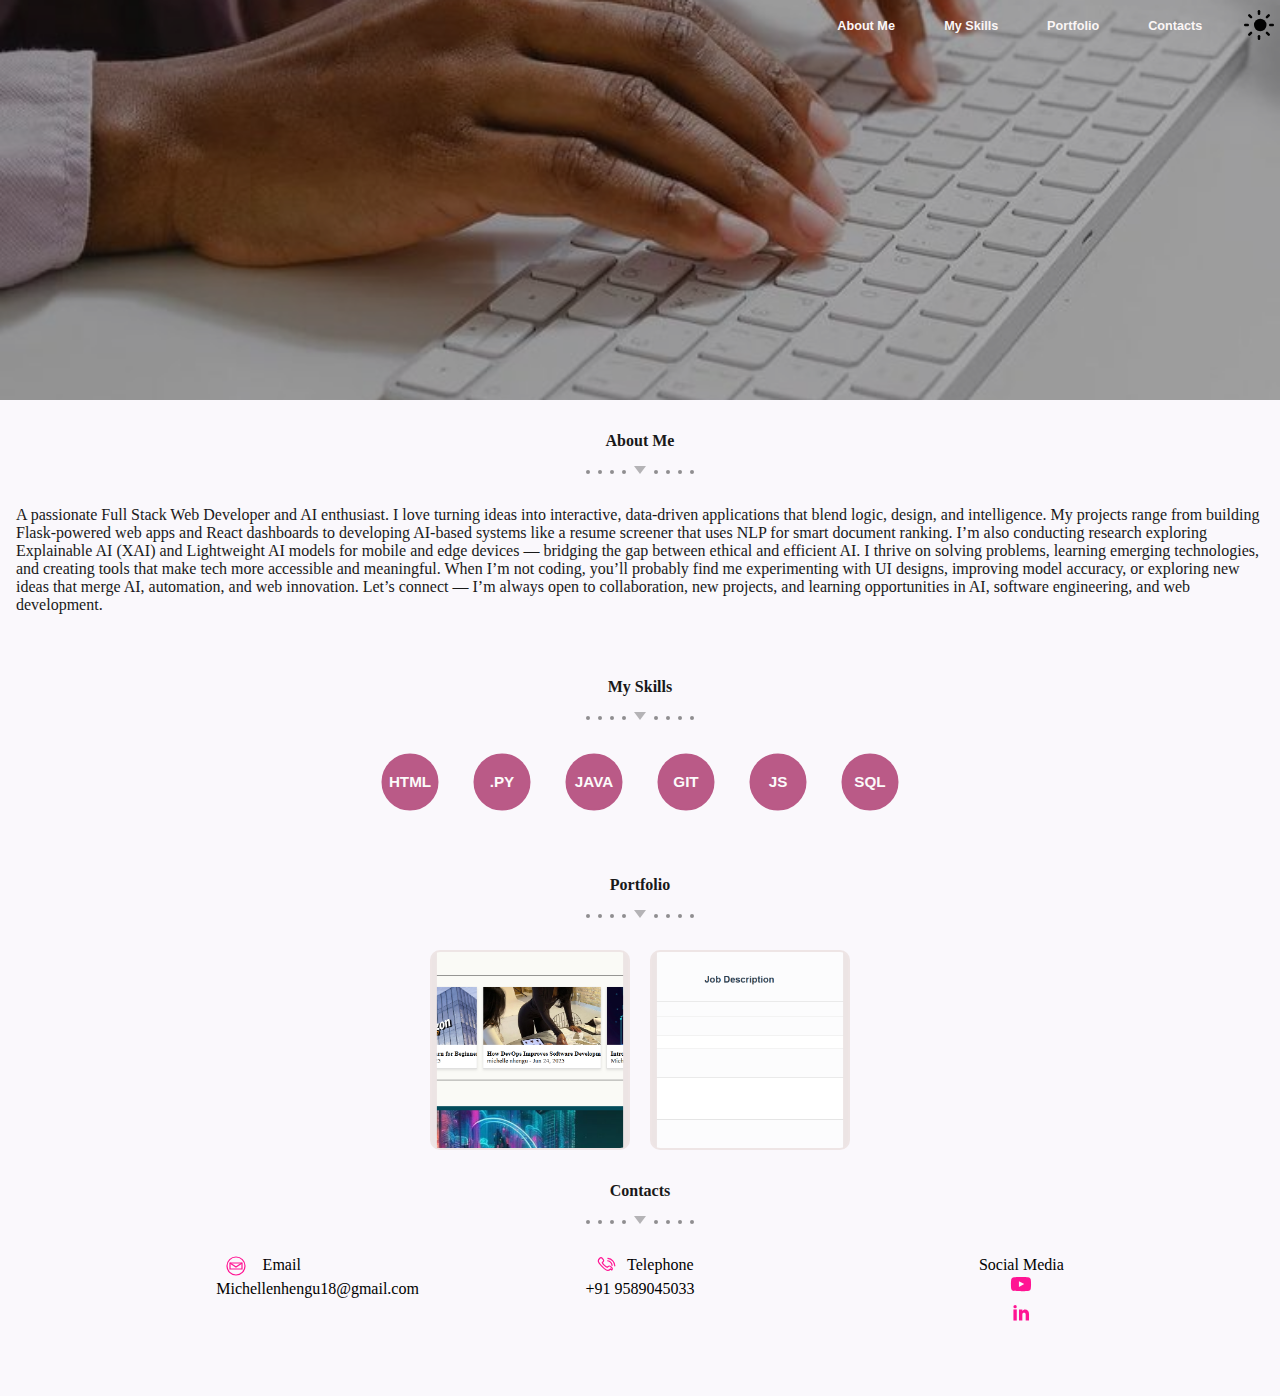
<file: index.html>
<!DOCTYPE html>
<html>
<head>
  <title>Personal Website</title>
  <script src="script.js"></script>
   <link rel="stylesheet" href="style.css">
</head>
<body>
  
  <div class="landing-page">
    <div class="header-section">
      <div class="overlay"> 
        <button id="mode-toggle-btn" aria-label="Toggle dark mode" style="background: none; border: none; cursor: pointer;">
          <svg width="48" height="48" viewBox="0 0 24 24" fill="currentColor" xmlns="http://www.w3.org/2000/svg">
            <g fill="currentColor">
              <circle cx="13" cy="12" r="5"/>
              <g stroke="currentColor" stroke-width="2" stroke-linecap="round">
                <line x1="12" y1="1" x2="12" y2="3"/>
                <line x1="12" y1="21" x2="12" y2="23"/>
                <line x1="4.22" y1="4.22" x2="5.64" y2="5.64"/>
                <line x1="18.36" y1="18.36" x2="19.78" y2="19.78"/>
                <line x1="1" y1="12" x2="3" y2="12"/>
                <line x1="21" y1="12" x2="23" y2="12"/>
                <line x1="4.22" y1="19.78" x2="5.64" y2="18.36"/>
                <line x1="18.36" y1="5.64" x2="19.78" y2="4.22"/>
              </g>
            </g>
          </svg>
        </button>
        
       <div class="navigation-buttons">
          <a href="#about-me"> <button>About Me</button></a>
          <a href="#my-skills"><button>My Skills</button></a>
          <a href="#portfolio"><button>Portfolio</button></a>
          <a href="#contacts"><button>Contacts</button></a>
         
        </div>
        <h1 class="main-heading">Hi there!</h1>
        <h2 class="sub-heading">My name is Michelle and I am a full stack developer</h2>
        <a href="resume/Michelle_Nhengu_FullStack_Developer_Resume.pdf.pdf"><button id="download-btn" class="call-to-action-button ">Download the CV</button></a>
      </div>
    </div>

    <div  class="about-me-section"> 
      <div id="about-me"><h4 class="h4">About Me</h4></div>
      <div><p class="dot-arrow-line">
        <span class="dot"></span><span class="dot"></span><span class="dot"></span><span class="dot"></span>
        <span class="arrow"></span>
        <span class="dot"></span><span class="dot"></span><span class="dot"></span><span class="dot"></span>
      </p>
      </div>
<p>A passionate Full Stack Web Developer and AI enthusiast. I love turning ideas into interactive, data-driven applications that blend logic, design, and intelligence.

My projects range from building Flask-powered web apps and React dashboards to developing AI-based systems like a resume screener that uses NLP for smart document ranking. I’m also conducting research exploring Explainable AI (XAI) and Lightweight AI models for mobile and edge devices — bridging the gap between ethical and efficient AI.

I thrive on solving problems, learning emerging technologies, and creating tools that make tech more accessible and meaningful. When I’m not coding, you’ll probably find me experimenting with UI designs, improving model accuracy, or exploring new ideas that merge AI, automation, and web innovation.

Let’s connect — I’m always open to collaboration, new projects, and learning opportunities in AI, software engineering, and web development.</p>
    </div>

    <div class="my-skills-section"> 
      <div id="my-skills"><h4 class="h4">My Skills</h4></div>
      <div><p class="dot-arrow-line">
        <span class="dot"></span><span class="dot"></span><span class="dot"></span><span class="dot"></span>
        <span class="arrow"></span>
        <span class="dot"></span><span class="dot"></span><span class="dot"></span><span class="dot"></span>
      </p>
      </div>
      <div class="my-skills-section-buttons">
        <a href="my skills/html-skill-set.html" ><button>HTML</button></a>
        <a href="my skills/python-skill-set.html" ><button>.PY</button></a>
        <a href="my skills/java-skill-set.html" ><button>JAVA</button></a>
        <a href="my skills/git-skill-set.html" ><button>GIT</button></a>
        <a href="my skills/js-skill-set.html" ><button>JS</button></a>
        <a href="my skills/sql-skill-set.html" ><button>SQL</button></a>
      </div>
    </div>

    <div class="portfolio-section"> 
      <div id="portfolio"><h4 class="h4">Portfolio</h4></div>
      <div><p class="dot-arrow-line">
        <span class="dot"></span><span class="dot"></span><span class="dot"></span><span class="dot"></span>
        <span class="arrow"></span>
        <span class="dot"></span><span class="dot"></span><span class="dot"></span><span class="dot"></span>
      </p>
      </div>
      <div class="image-grid">
        <div class="image-frame"><a href="https://tech-journal-u3wr.onrender.com"><img class="image-project1" src="images/techjournal.png" alt="Link to project 1"></a></div>
        <div class="image-frame"><a href="https://resume-screener-1q48.onrender.com/"><img  class="image-project2"  src="images/resumescreener.png" alt="link to project 2"></a></div>
        
      </div>
    </div>

    <div class="contacts-section"> 
      <div id="contacts"><h4 class="h4">Contacts</h4></div>
      <div><p class="dot-arrow-line">
        <span class="dot"></span><span class="dot"></span><span class="dot"></span><span class="dot"></span>
        <span class="arrow"></span>
        <span class="dot"></span><span class="dot"></span><span class="dot"></span><span class="dot"></span>
      </p>
      </div>
      
        <div class="contacts-sub-sections">

         <div class="email-section">
            <div class="email">
              <div ><svg xmlns="http://www.w3.org/2000/svg" viewBox="0 0 500 500" width="40" height="20" fill="none" stroke="#ff1493" stroke-width="30">
                <circle cx="250" cy="250" r="225" fill="none"/>
                <path d="M100 175h300v150H100z" fill="none"/>
                <path d="M100 175l150 100 150-100" fill="none"/>
              </svg>
              </div>
             <div>Email</div>
            </div>
            <div>Michellenhengu18@gmail.com</div>
          </div>

        <div class="telephone-section" >
          <div class="telephone">
          <div><svg xmlns="http://www.w3.org/2000/svg" viewBox="0 0 500 500" width="40" height="20" fill="none" stroke="#ff1493" stroke-width="30" stroke-linecap="round" stroke-linejoin="round">
            <path d="M375.7 324.6c-24.5 24.6-46.8 37-67 37-31.7 0-78.5-35.6-140.5-97.7C106.1 202 70 155.1 70 124.3c0-20.2 12.4-42.5 37-67 10.5-10.5 20.1-15.7 29-15.7 12.7 0 27.6 10.6 44.7 31.8l13.7 16.7c6.6 8 10 16.4 10 25.3 0 10-6.4 21.8-19.3 35.5l-15.8 16.4c12.6 24.7 30.6 47.3 54.2 68 23.7 20.8 46.4 36.6 68.2 47.4l19.2-15.6c14.3-11.7 26.3-17.6 36-17.6 9.2 0 17.8 3.7 25.6 11l17.6 15.7c21.3 18.8 31.9 33.6 31.9 44.3 0 8.8-5.3 18.4-15.8 28.9z"/>
            <path d="M305.3 118.4c31.2 4.6 56.4 17.4 75.7 38.6 19.4 21.2 30.8 47.1 34.1 77.7"/>
            <path d="M310.8 60.5c49.5 5.8 89.8 25.8 120.9 59.9 31.2 34.1 48.1 75.8 50.8 124.9"/>
          </svg>
          </div>
          <div>Telephone</div>
        </div>
          <div>+91 9589045033</div>
        </div>
       
       <div class="social-media-section">
          <div>Social Media</div>
          <div>
            <a href="https://www.youtube.com/@MichelleNhengu" target="_blank"> <svg xmlns="http://www.w3.org/2000/svg" viewBox="0 0 576 512" width="40" height="20" fill="#ff1493">
              <path d="M549.655 124.083c-6.281-23.65-24.787-42.157-48.437-48.437C458.119 64 288 64 288 64s-170.119 0-213.218 11.646c-23.65 6.281-42.156 24.787-48.437 48.437C16.7 167.182 16.7 256 16.7 256s0 88.818 9.646 131.917c6.281 23.65 24.787 42.157 48.437 48.437C117.881 448 288 448 288 448s170.119 0 213.218-11.646c23.65-6.281 42.156-24.787 48.437-48.437C559.3 344.818 559.3 256 559.3 256s0-88.818-9.645-131.917zM232 336V176l142.857 80L232 336z"/>
            </svg>
            </a></div>
          <div><a href="https://www.linkedin.com/in/michelle-nhengu-3b3362239" target="_blank"><svg xmlns="http://www.w3.org/2000/svg" viewBox="0 0 512 512" width="40" height="30" fill="#ff1493">
            <circle cx="256" cy="256" r="256" fill="none"/>
            <rect x="120" y="190" width="60" height="200"/>
            <circle cx="150" cy="140" r="30"/>
            <path d="M220 190h60v30c10-20 30-30 50-30 40 0 70 30 70 80v120h-60V280c0-20-10-30-30-30s-30 10-30 30v110h-60z"/>
          </svg>
          </a></div>
        </div>


      </div>
    </div>

    <div class="footer-section"></div>

  </div>

  
</body>
</html>
</file>
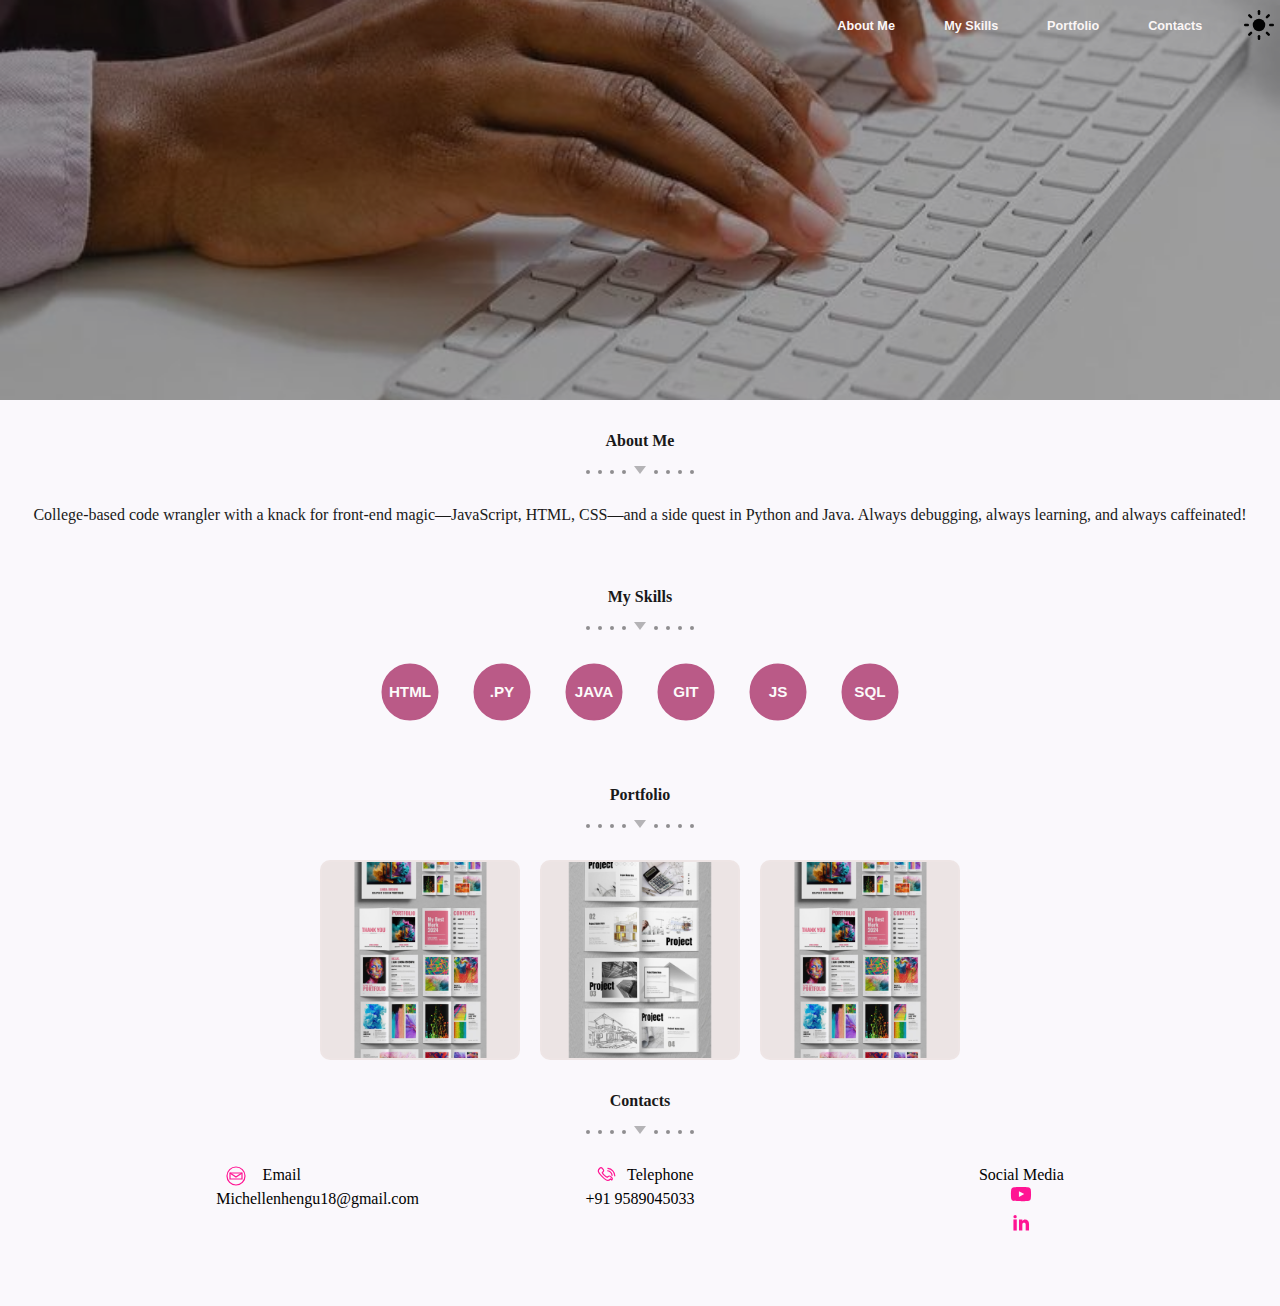
<file: landing-page.html>
<!DOCTYPE html>
<html>
<head>
  <title>Personal Website</title>
  <script src="theme.js"></script>
   <link rel="stylesheet" href="styles.css">
</head>
<body>
  
  <div class="landing-page">
    <div class="header-section">
      <div class="overlay"> 
        <button id="mode-toggle-btn" aria-label="Toggle dark mode" style="background: none; border: none; cursor: pointer;">
          <svg width="48" height="48" viewBox="0 0 24 24" fill="currentColor" xmlns="http://www.w3.org/2000/svg">
            <g fill="currentColor">
              <circle cx="12" cy="12" r="5"/>
              <g stroke="currentColor" stroke-width="2" stroke-linecap="round">
                <line x1="12" y1="1" x2="12" y2="3"/>
                <line x1="12" y1="21" x2="12" y2="23"/>
                <line x1="4.22" y1="4.22" x2="5.64" y2="5.64"/>
                <line x1="18.36" y1="18.36" x2="19.78" y2="19.78"/>
                <line x1="1" y1="12" x2="3" y2="12"/>
                <line x1="21" y1="12" x2="23" y2="12"/>
                <line x1="4.22" y1="19.78" x2="5.64" y2="18.36"/>
                <line x1="18.36" y1="5.64" x2="19.78" y2="4.22"/>
              </g>
            </g>
          </svg>
        </button>
        
       <div class="navigation-buttons">
          <a href="#about-me"> <button>About Me</button></a>
          <a href="#my-skills"><button>My Skills</button></a>
          <a href="#portfolio"><button>Portfolio</button></a>
          <a href="#contacts"><button>Contacts</button></a>
         
        </div>
        <h1 class="main-heading">Hi there!</h1>
        <h2 class="sub-heading">My name is Michelle and I am a front end developer</h2>
        <a href="resume/michieResume..pdf"><button id="download-btn" class="call-to-action-button ">Download the CV</button></a>
      </div>
    </div>

    <div  class="about-me-section"> 
      <div id="about-me"><h4 class="h4">About Me</h4></div>
      <div><p class="dot-arrow-line">
        <span class="dot"></span><span class="dot"></span><span class="dot"></span><span class="dot"></span>
        <span class="arrow"></span>
        <span class="dot"></span><span class="dot"></span><span class="dot"></span><span class="dot"></span>
      </p>
      </div>
      <p>College-based code wrangler with a knack for front-end magic—JavaScript, HTML, CSS—and a side quest in Python and Java. Always debugging, always learning, and always caffeinated!</p>
    </div>

    <div class="my-skills-section"> 
      <div id="my-skills"><h4 class="h4">My Skills</h4></div>
      <div><p class="dot-arrow-line">
        <span class="dot"></span><span class="dot"></span><span class="dot"></span><span class="dot"></span>
        <span class="arrow"></span>
        <span class="dot"></span><span class="dot"></span><span class="dot"></span><span class="dot"></span>
      </p>
      </div>
      <div class="my-skills-section-buttons">
        <a href="my skills/html-skill-set.html" ><button>HTML</button></a>
        <a href="my skills/python-skill-set.html" ><button>.PY</button></a>
        <a href="my skills/java-skill-set.html" ><button>JAVA</button></a>
        <a href="my skills/git-skill-set.html" ><button>GIT</button></a>
        <a href="my skills/js-skill-set.html" ><button>JS</button></a>
        <a href="my skills/sql-skill-set.html" ><button>SQL</button></a>
      </div>
    </div>

    <div class="portfolio-section"> 
      <div id="portfolio"><h4 class="h4">Portfolio</h4></div>
      <div><p class="dot-arrow-line">
        <span class="dot"></span><span class="dot"></span><span class="dot"></span><span class="dot"></span>
        <span class="arrow"></span>
        <span class="dot"></span><span class="dot"></span><span class="dot"></span><span class="dot"></span>
      </p>
      </div>
      <div class="image-grid">
        <div class="image-frame"><a href=""><img class="image-project1" src="images/project1.jpg" alt="Link to project 1"></a></div>
        <div class="image-frame"><a href=""><img  class="image-project2"  src="images/project2.jpg" alt="Link to project 2"></a></div>
        <div class="image-frame"><a href=""><img  class="image-project3" src="images/project1.jpg" alt="Link to project 3"></a></div>
      </div>
    </div>

    <div class="contacts-section"> 
      <div id="contacts"><h4 class="h4">Contacts</h4></div>
      <div><p class="dot-arrow-line">
        <span class="dot"></span><span class="dot"></span><span class="dot"></span><span class="dot"></span>
        <span class="arrow"></span>
        <span class="dot"></span><span class="dot"></span><span class="dot"></span><span class="dot"></span>
      </p>
      </div>
      
        <div class="contacts-sub-sections">

         <div class="email-section">
            <div class="email">
              <div ><svg xmlns="http://www.w3.org/2000/svg" viewBox="0 0 500 500" width="40" height="20" fill="none" stroke="#ff1493" stroke-width="30">
                <circle cx="250" cy="250" r="225" fill="none"/>
                <path d="M100 175h300v150H100z" fill="none"/>
                <path d="M100 175l150 100 150-100" fill="none"/>
              </svg>
              </div>
             <div>Email</div>
            </div>
            <div>Michellenhengu18@gmail.com</div>
          </div>

        <div class="telephone-section" >
          <div class="telephone">
          <div><svg xmlns="http://www.w3.org/2000/svg" viewBox="0 0 500 500" width="40" height="20" fill="none" stroke="#ff1493" stroke-width="30" stroke-linecap="round" stroke-linejoin="round">
            <path d="M375.7 324.6c-24.5 24.6-46.8 37-67 37-31.7 0-78.5-35.6-140.5-97.7C106.1 202 70 155.1 70 124.3c0-20.2 12.4-42.5 37-67 10.5-10.5 20.1-15.7 29-15.7 12.7 0 27.6 10.6 44.7 31.8l13.7 16.7c6.6 8 10 16.4 10 25.3 0 10-6.4 21.8-19.3 35.5l-15.8 16.4c12.6 24.7 30.6 47.3 54.2 68 23.7 20.8 46.4 36.6 68.2 47.4l19.2-15.6c14.3-11.7 26.3-17.6 36-17.6 9.2 0 17.8 3.7 25.6 11l17.6 15.7c21.3 18.8 31.9 33.6 31.9 44.3 0 8.8-5.3 18.4-15.8 28.9z"/>
            <path d="M305.3 118.4c31.2 4.6 56.4 17.4 75.7 38.6 19.4 21.2 30.8 47.1 34.1 77.7"/>
            <path d="M310.8 60.5c49.5 5.8 89.8 25.8 120.9 59.9 31.2 34.1 48.1 75.8 50.8 124.9"/>
          </svg>
          </div>
          <div>Telephone</div>
        </div>
          <div>+91 9589045033</div>
        </div>
       
       <div class="social-media-section">
          <div>Social Media</div>
          <div>
            <a href="https://www.youtube.com/@MichelleNhengu" target="_blank"> <svg xmlns="http://www.w3.org/2000/svg" viewBox="0 0 576 512" width="40" height="20" fill="#ff1493">
              <path d="M549.655 124.083c-6.281-23.65-24.787-42.157-48.437-48.437C458.119 64 288 64 288 64s-170.119 0-213.218 11.646c-23.65 6.281-42.156 24.787-48.437 48.437C16.7 167.182 16.7 256 16.7 256s0 88.818 9.646 131.917c6.281 23.65 24.787 42.157 48.437 48.437C117.881 448 288 448 288 448s170.119 0 213.218-11.646c23.65-6.281 42.156-24.787 48.437-48.437C559.3 344.818 559.3 256 559.3 256s0-88.818-9.645-131.917zM232 336V176l142.857 80L232 336z"/>
            </svg>
            </a></div>
          <div><a href="https://www.linkedin.com/in/michelle-nhengu-3b3362239" target="_blank"><svg xmlns="http://www.w3.org/2000/svg" viewBox="0 0 512 512" width="40" height="30" fill="#ff1493">
            <circle cx="256" cy="256" r="256" fill="none"/>
            <rect x="120" y="190" width="60" height="200"/>
            <circle cx="150" cy="140" r="30"/>
            <path d="M220 190h60v30c10-20 30-30 50-30 40 0 70 30 70 80v120h-60V280c0-20-10-30-30-30s-30 10-30 30v110h-60z"/>
          </svg>
          </a></div>
        </div>


      </div>
    </div>

    <div class="footer-section"></div>

  </div>

  
</body>
</html>
</file>
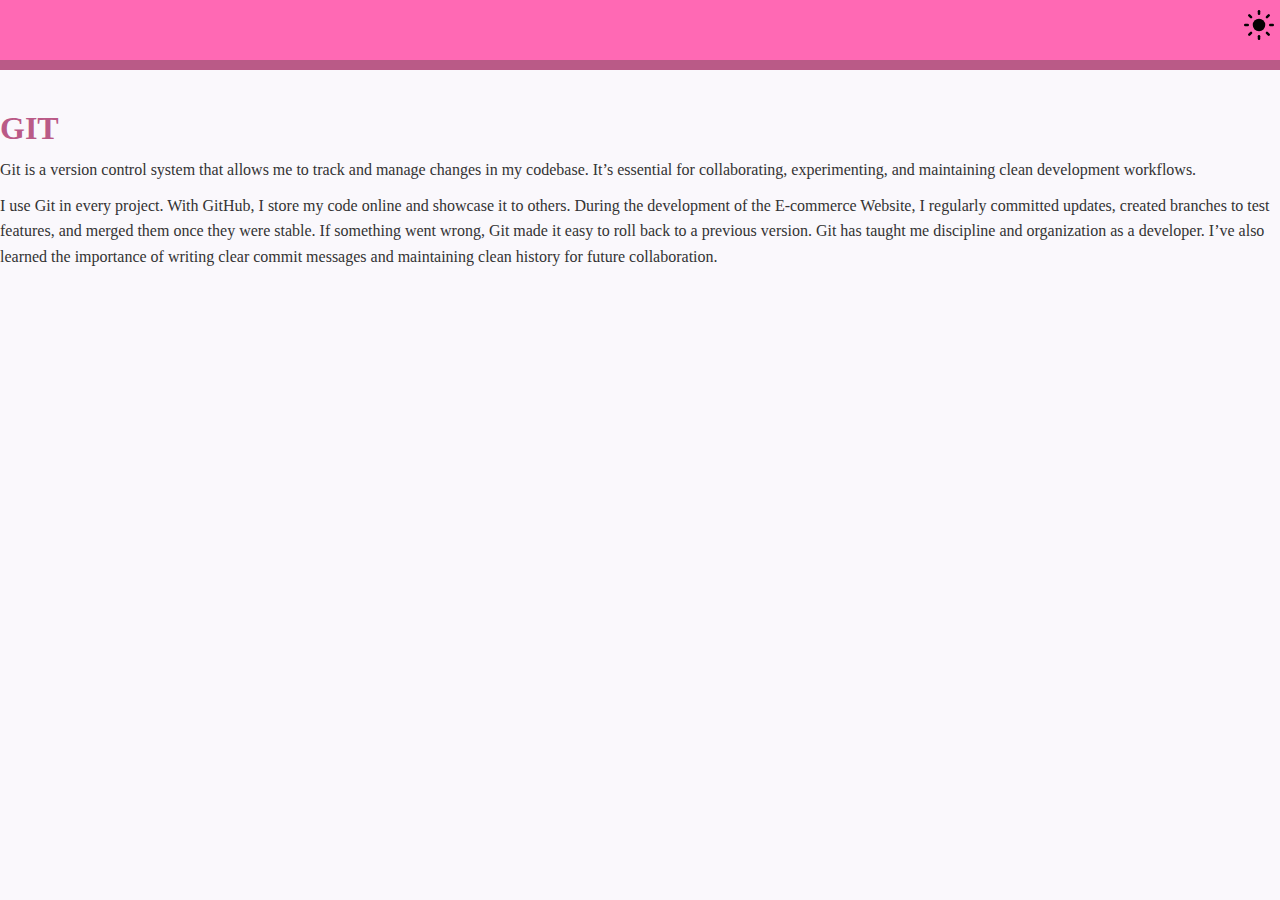
<file: my skills/git-skill-set.html>
<!DOCTYPE html>
<html>
<head>
  <title>Git skill set</title>
  <script src="../theme.js"></script>
  <link rel="stylesheet" href="styles2.css">
</head>
<body>
  <div class="pink"></div>
  <div class="pink2"></div>
  <button id="mode-toggle-btn" aria-label="Toggle dark mode" style="background: none; border: none; cursor: pointer;">
    <svg width="48" height="48" viewBox="0 0 24 24" fill="currentColor" xmlns="http://www.w3.org/2000/svg">
      <g fill="currentColor">
        <circle cx="12" cy="12" r="5"/>
        <g stroke="currentColor" stroke-width="2" stroke-linecap="round">
          <line x1="12" y1="1" x2="12" y2="3"/>
          <line x1="12" y1="21" x2="12" y2="23"/>
          <line x1="4.22" y1="4.22" x2="5.64" y2="5.64"/>
          <line x1="18.36" y1="18.36" x2="19.78" y2="19.78"/>
          <line x1="1" y1="12" x2="3" y2="12"/>
          <line x1="21" y1="12" x2="23" y2="12"/>
          <line x1="4.22" y1="19.78" x2="5.64" y2="18.36"/>
          <line x1="18.36" y1="5.64" x2="19.78" y2="4.22"/>
        </g>
      </g>
    </svg>
  </button>
  <h1 class="h1">GIT</h1>
<p>Git is a version control system that allows me to track and manage changes in my codebase. It’s essential for collaborating, experimenting, and maintaining clean development workflows.</p>

  <p>I use Git in every project. With GitHub, I store my code online and showcase it to others. During the development of the E-commerce Website, I regularly committed updates, created branches to test features, and merged them once they were stable. If something went wrong, Git made it easy to roll back to a previous version.
  Git has taught me discipline and organization as a developer. I’ve also learned the importance of writing clear commit messages and maintaining clean history for future collaboration.
  </p>
  
  </body>
  </html>
</file>
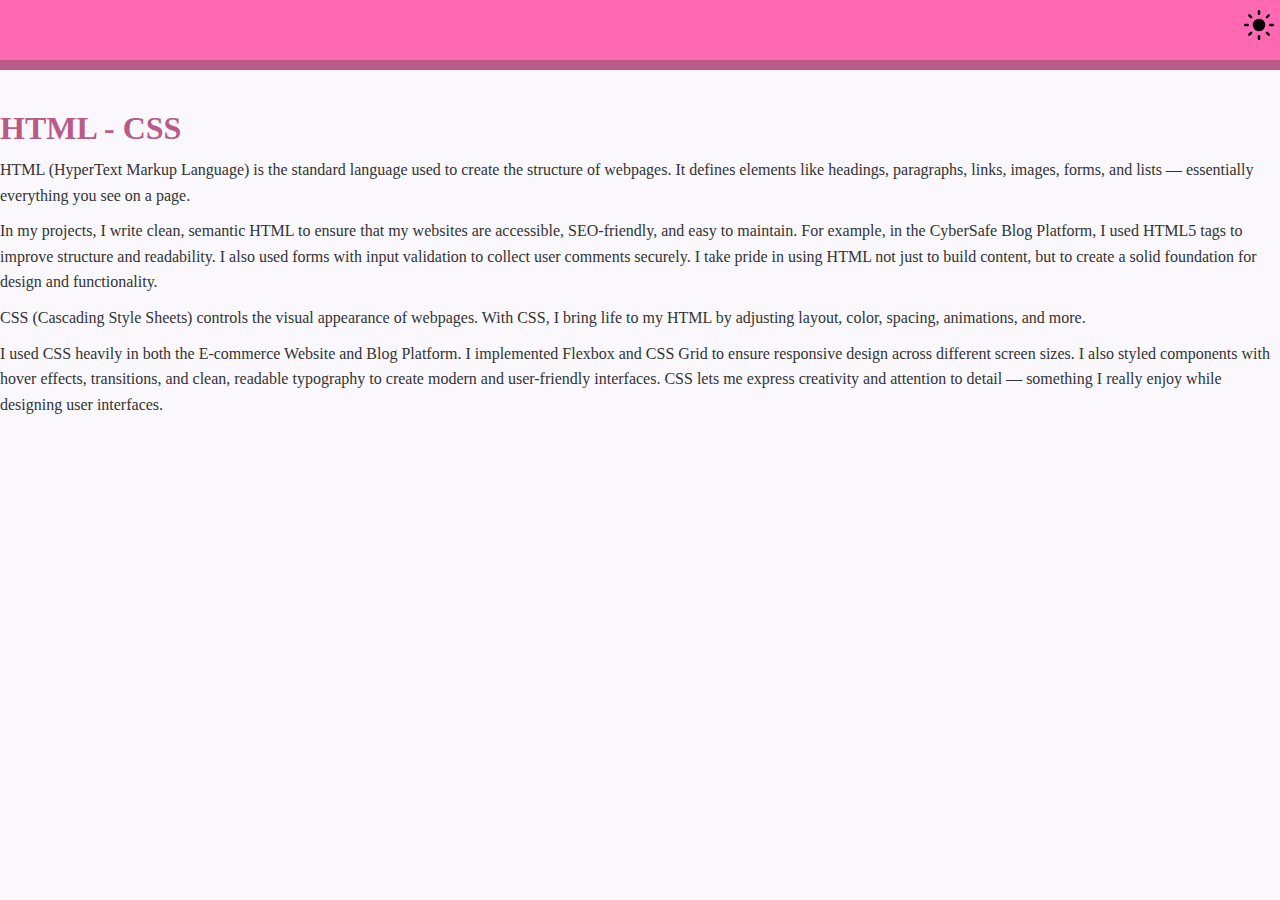
<file: my skills/html-skill-set.html>
<!DOCTYPE html>
<html>
<head>
  <title>html-css skill set</title>
  <script src="../theme.js"></script>
  
  <link rel="stylesheet" href="styles2.css">
</head>
<body>
  <div class="pink"></div>
  <div class="pink2"></div>
  <button id="mode-toggle-btn" aria-label="Toggle dark mode" style="background: none; border: none; cursor: pointer;">
    <svg width="48" height="48" viewBox="0 0 24 24" fill="currentColor" xmlns="http://www.w3.org/2000/svg">
      <g fill="currentColor">
        <circle cx="12" cy="12" r="5"/>
        <g stroke="currentColor" stroke-width="2" stroke-linecap="round">
          <line x1="12" y1="1" x2="12" y2="3"/>
          <line x1="12" y1="21" x2="12" y2="23"/>
          <line x1="4.22" y1="4.22" x2="5.64" y2="5.64"/>
          <line x1="18.36" y1="18.36" x2="19.78" y2="19.78"/>
          <line x1="1" y1="12" x2="3" y2="12"/>
          <line x1="21" y1="12" x2="23" y2="12"/>
          <line x1="4.22" y1="19.78" x2="5.64" y2="18.36"/>
          <line x1="18.36" y1="5.64" x2="19.78" y2="4.22"/>
        </g>
      </g>
    </svg>
  </button>
  <h1 class="h2">HTML - CSS</h1>
  <p>HTML (HyperText Markup Language) is the standard language used to create the structure of webpages. It defines elements like headings, paragraphs, links, images, forms, and lists — essentially everything you see on a page.</p>

   <p> In my projects, I write clean, semantic HTML to ensure that my websites are accessible, SEO-friendly, and easy to maintain. For example, in the CyberSafe Blog Platform, I used HTML5 tags to improve structure and readability. I also used forms with input validation to collect user comments securely.
    I take pride in using HTML not just to build content, but to create a solid foundation for design and functionality.</p>


   <p>CSS (Cascading Style Sheets) controls the visual appearance of webpages. With CSS, I bring life to my HTML by adjusting layout, color, spacing, animations, and more.
  </p> 

   <p>I used CSS heavily in both the E-commerce Website and Blog Platform. I implemented Flexbox and CSS Grid to ensure responsive design across different screen sizes. I also styled components with hover effects, transitions, and clean, readable typography to create modern and user-friendly interfaces.
    CSS lets me express creativity and attention to detail — something I really enjoy while designing user interfaces.
    </p>

     
      </body>
</html>
</file>
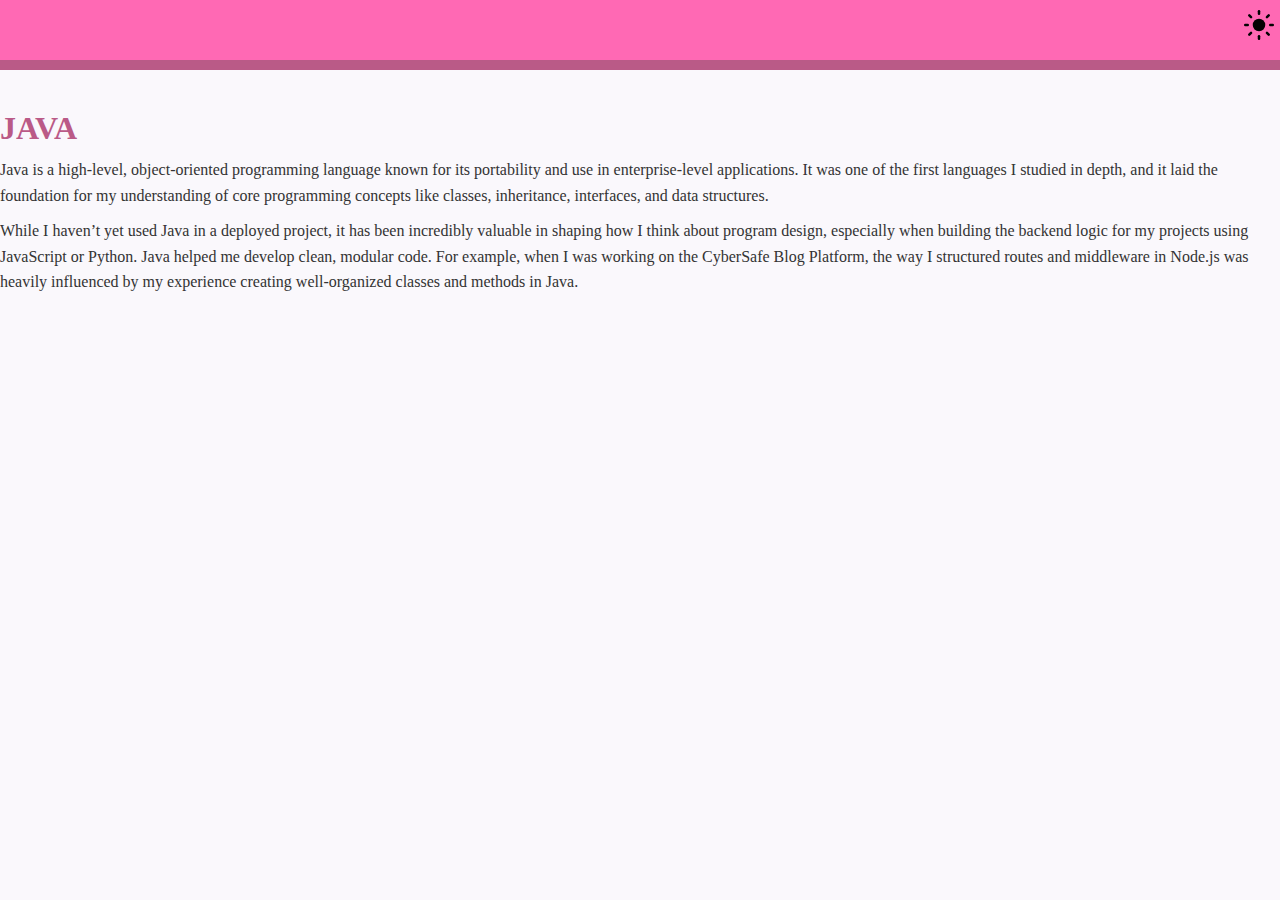
<file: my skills/java-skill-set.html>
<!DOCTYPE html>
<html>
<head>
  <title>Java skill set</title>
  <script src="../theme.js"></script>
  <link rel="stylesheet" href="styles2.css">
</head>
<body>
  <div class="pink"></div>
  <div class="pink2"></div>
  <button id="mode-toggle-btn" aria-label="Toggle dark mode" style="background: none; border: none; cursor: pointer;">
    <svg width="48" height="48" viewBox="0 0 24 24" fill="currentColor" xmlns="http://www.w3.org/2000/svg">
      <g fill="currentColor">
        <circle cx="12" cy="12" r="5"/>
        <g stroke="currentColor" stroke-width="2" stroke-linecap="round">
          <line x1="12" y1="1" x2="12" y2="3"/>
          <line x1="12" y1="21" x2="12" y2="23"/>
          <line x1="4.22" y1="4.22" x2="5.64" y2="5.64"/>
          <line x1="18.36" y1="18.36" x2="19.78" y2="19.78"/>
          <line x1="1" y1="12" x2="3" y2="12"/>
          <line x1="21" y1="12" x2="23" y2="12"/>
          <line x1="4.22" y1="19.78" x2="5.64" y2="18.36"/>
          <line x1="18.36" y1="5.64" x2="19.78" y2="4.22"/>
        </g>
      </g>
    </svg>
  </button>
  <h1 class="h3">JAVA</h1>
  <p>Java is a high-level, object-oriented programming language known for its portability and use in enterprise-level applications. It was one of the first languages I studied in depth, and it laid the foundation for my understanding of core programming concepts like classes, inheritance, interfaces, and data structures.</p>

    <p>While I haven’t yet used Java in a deployed project, it has been incredibly valuable in shaping how I think about program design, especially when building the backend logic for my projects using JavaScript or Python. Java helped me develop clean, modular code. For example, when I was working on the CyberSafe Blog Platform, the way I structured routes and middleware in Node.js was heavily influenced by my experience creating well-organized classes and methods in Java.
    </p>
   
</body>
</html>
</file>
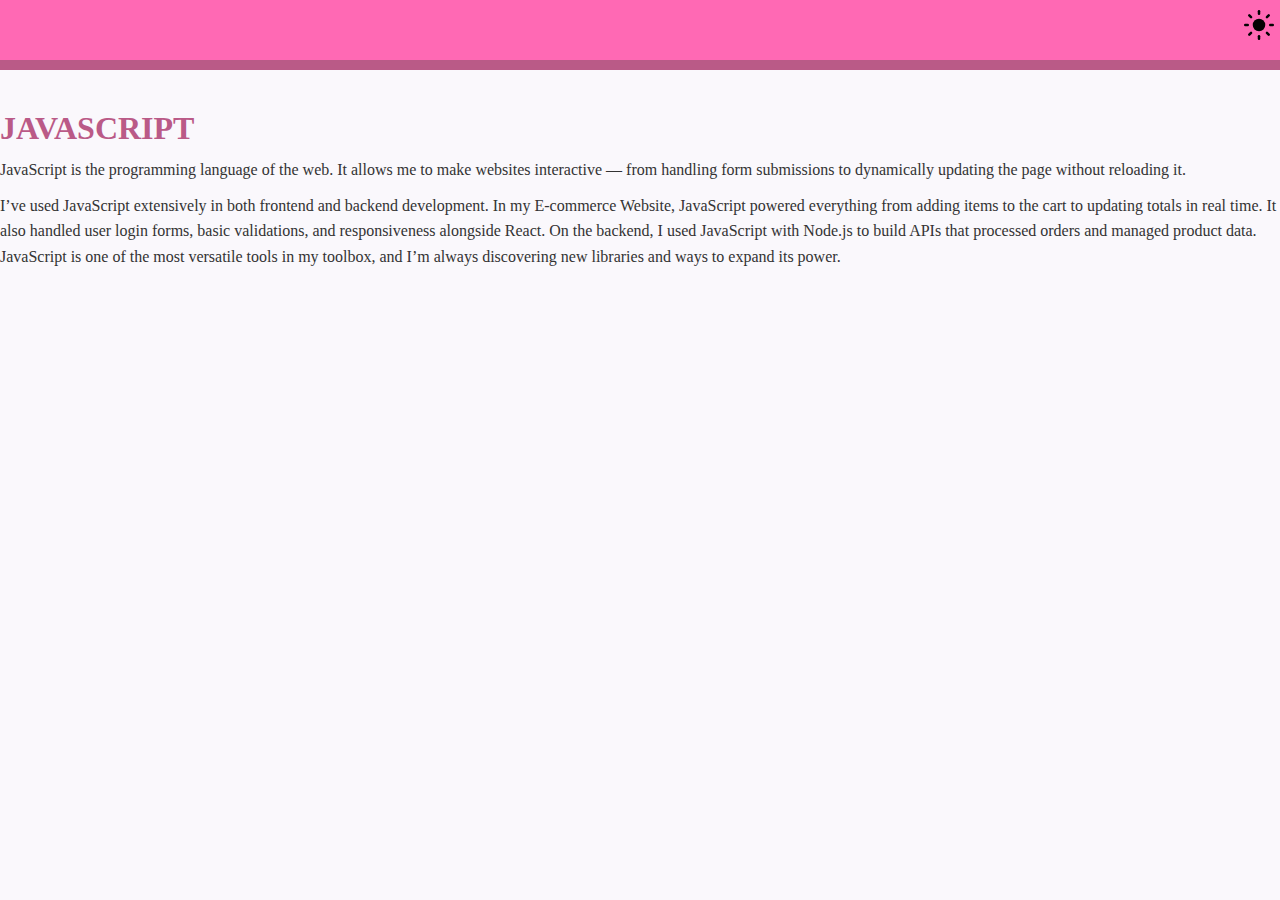
<file: my skills/js-skill-set.html>
<!DOCTYPE html>
<html>
<head>
  <title>js skill set</title>
  <script src="../script.js"></script>
  <link rel="stylesheet" href="styles2.css">
</head>
<body>
  <div class="pink"></div>
  <div class="pink2"></div>
  <button id="mode-toggle-btn" aria-label="Toggle dark mode" style="background: none; border: none; cursor: pointer;">
    <svg width="48" height="48" viewBox="0 0 24 24" fill="currentColor" xmlns="http://www.w3.org/2000/svg">
      <g fill="currentColor">
        <circle cx="12" cy="12" r="5"/>
        <g stroke="currentColor" stroke-width="2" stroke-linecap="round">
          <line x1="12" y1="1" x2="12" y2="3"/>
          <line x1="12" y1="21" x2="12" y2="23"/>
          <line x1="4.22" y1="4.22" x2="5.64" y2="5.64"/>
          <line x1="18.36" y1="18.36" x2="19.78" y2="19.78"/>
          <line x1="1" y1="12" x2="3" y2="12"/>
          <line x1="21" y1="12" x2="23" y2="12"/>
          <line x1="4.22" y1="19.78" x2="5.64" y2="18.36"/>
          <line x1="18.36" y1="5.64" x2="19.78" y2="4.22"/>
        </g>
      </g>
    </svg>
  </button>
  <h1 class="h4">JAVASCRIPT</h1>
  <p>JavaScript is the programming language of the web. It allows me to make websites interactive — from handling form submissions to dynamically updating the page without reloading it.</p>

   <p> I’ve used JavaScript extensively in both frontend and backend development. In my E-commerce Website, JavaScript powered everything from adding items to the cart to updating totals in real time. It also handled user login forms, basic validations, and responsiveness alongside React. On the backend, I used JavaScript with Node.js to build APIs that processed orders and managed product data.
    JavaScript is one of the most versatile tools in my toolbox, and I’m always discovering new libraries and ways to expand its power.
    </p>

   
</body>
</html>
</file>
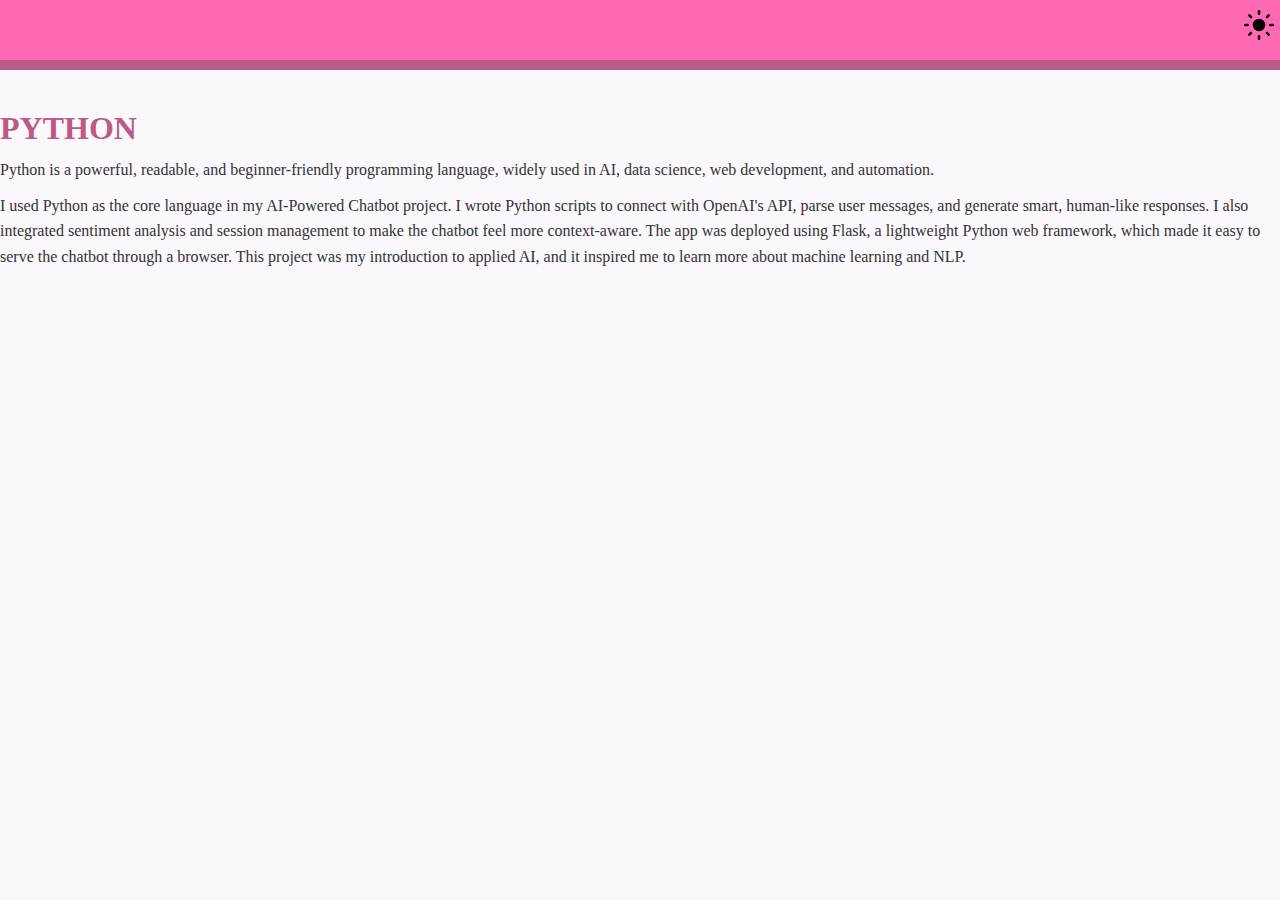
<file: my skills/python-skill-set.html>
<!DOCTYPE html>
<html>
<head>
  <title>Python skill set</title>
  <script src="../theme.js"></script>
  <link rel="stylesheet" href="styles2.css">
</head>
<body>
  <div class="pink"></div>
  <div class="pink2"></div>
  <button id="mode-toggle-btn" aria-label="Toggle dark mode" style="background: none; border: none; cursor: pointer;">
    <svg width="48" height="48" viewBox="0 0 24 24" fill="currentColor" xmlns="http://www.w3.org/2000/svg">
      <g fill="currentColor">
        <circle cx="12" cy="12" r="5"/>
        <g stroke="currentColor" stroke-width="2" stroke-linecap="round">
          <line x1="12" y1="1" x2="12" y2="3"/>
          <line x1="12" y1="21" x2="12" y2="23"/>
          <line x1="4.22" y1="4.22" x2="5.64" y2="5.64"/>
          <line x1="18.36" y1="18.36" x2="19.78" y2="19.78"/>
          <line x1="1" y1="12" x2="3" y2="12"/>
          <line x1="21" y1="12" x2="23" y2="12"/>
          <line x1="4.22" y1="19.78" x2="5.64" y2="18.36"/>
          <line x1="18.36" y1="5.64" x2="19.78" y2="4.22"/>
        </g>
      </g>
    </svg>
  </button>
  <h1 class="h5">PYTHON</h1>
  <p>Python is a powerful, readable, and beginner-friendly programming language, widely used in AI, data science, web development, and automation.</p>

    <p>I used Python as the core language in my AI-Powered Chatbot project. I wrote Python scripts to connect with OpenAI's API, parse user messages, and generate smart, human-like responses. I also integrated sentiment analysis and session management to make the chatbot feel more context-aware. The app was deployed using Flask, a lightweight Python web framework, which made it easy to serve the chatbot through a browser.
    This project was my introduction to applied AI, and it inspired me to learn more about machine learning and NLP.
    
    </p>
  
</body>
</html>
</file>
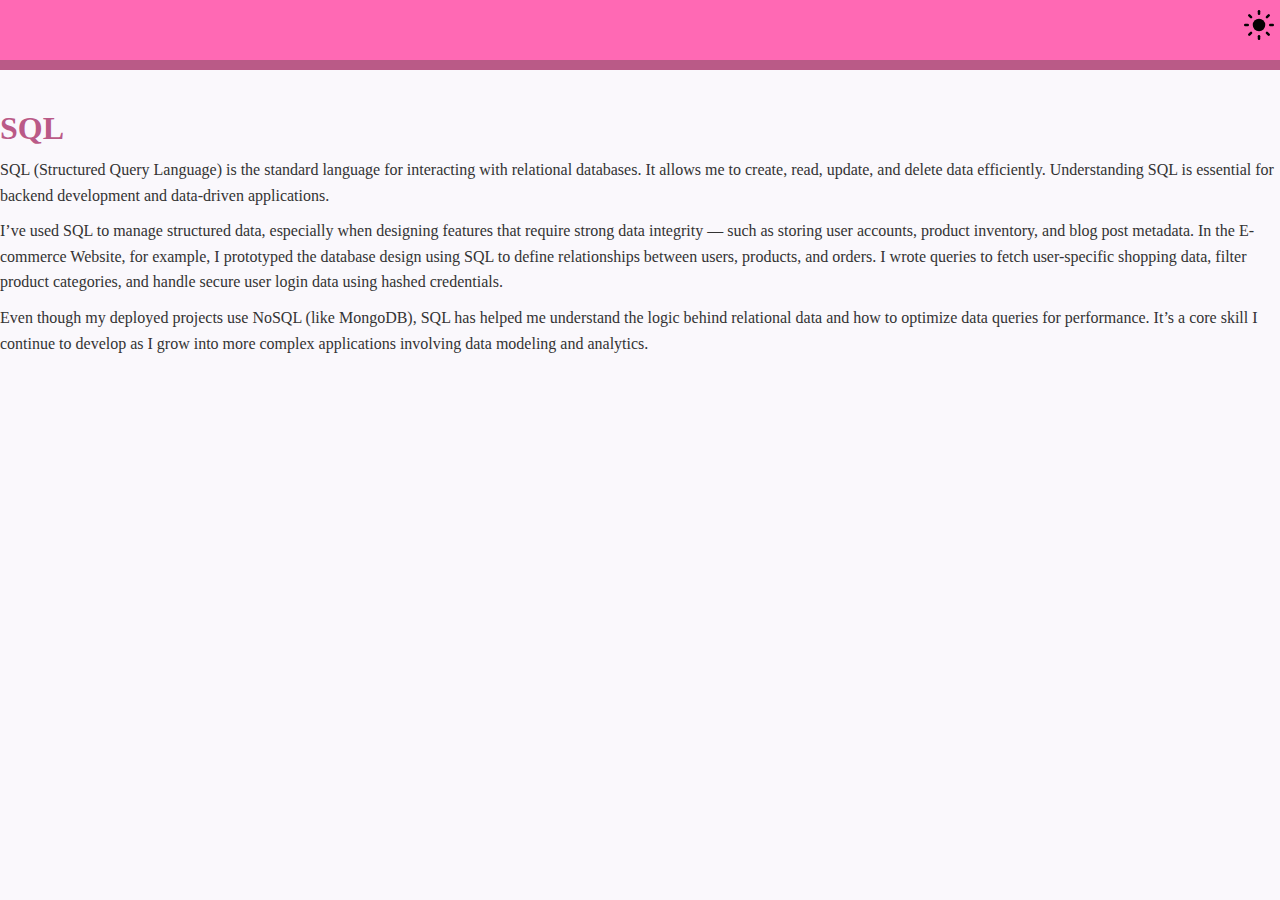
<file: my skills/sql-skill-set.html>
<!DOCTYPE html>
<html>
<head>
  <title>sql skill set</title>
  <script src="../theme.js"></script>
  <link rel="stylesheet" href="styles2.css">
</head>
<body>
  <div class="pink"></div>
  <div class="pink2"></div>
  <button id="mode-toggle-btn" aria-label="Toggle dark mode" style="background: none; border: none; cursor: pointer;">
    <svg width="48" height="48" viewBox="0 0 24 24" fill="currentColor" xmlns="http://www.w3.org/2000/svg">
      <g fill="currentColor">
        <circle cx="12" cy="12" r="5"/>
        <g stroke="currentColor" stroke-width="2" stroke-linecap="round">
          <line x1="12" y1="1" x2="12" y2="3"/>
          <line x1="12" y1="21" x2="12" y2="23"/>
          <line x1="4.22" y1="4.22" x2="5.64" y2="5.64"/>
          <line x1="18.36" y1="18.36" x2="19.78" y2="19.78"/>
          <line x1="1" y1="12" x2="3" y2="12"/>
          <line x1="21" y1="12" x2="23" y2="12"/>
          <line x1="4.22" y1="19.78" x2="5.64" y2="18.36"/>
          <line x1="18.36" y1="5.64" x2="19.78" y2="4.22"/>
        </g>
      </g>
    </svg>
  </button>
  <h1 class="h6">SQL</h1>

<p>SQL (Structured Query Language) is the standard language for interacting with relational databases. It allows me to create, read, update, and delete data efficiently. Understanding SQL is essential for backend development and data-driven applications.</p>

<p>I’ve used SQL to manage structured data, especially when designing features that require strong data integrity — such as storing user accounts, product inventory, and blog post metadata. In the E-commerce Website, for example, I prototyped the database design using SQL to define relationships between users, products, and orders. I wrote queries to fetch user-specific shopping data, filter product categories, and handle secure user login data using hashed credentials.
</p>
<p>
Even though my deployed projects use NoSQL (like MongoDB), SQL has helped me understand the logic behind relational data and how to optimize data queries for performance. It’s a core skill I continue to develop as I grow into more complex applications involving data modeling and analytics.</p>

</body>
</html>
</file>
<file: style.css>
* {
margin: 0;
padding: 0;
box-sizing: border-box;
transition: background-color 0.3s ease, color 0.3s ease;
}

body {
  width: 100%;
  height: 100%;
  margin: 0;
  padding: 0;
background-color: #faf8fc;
}
:root {
   --bg-color: white;
}

.dark-mode button svg {
  color: white;
}

button svg {
  fill: var(--icon-color);
  color: rgb(3, 3, 3);
  width: 30px;
  height: 34px;
}

#mode-toggle-btn {
  cursor: pointer;
  top: 8px;
  right: 6px;
  position: absolute;
}


p, .h4{
  color: rgb(25, 25, 25);
}

.dark-mode .h4  {
  color: rgb(219, 210, 210);
}

.dark-mode p {
  color: rgb(219, 210, 210);
  }

.dark-mode body{
  background-color: black;
  color: rgb(219, 210, 210);
}
.dark-mode body  .landing-page > * {
  background-color: inherit;
}

.landing-page {
  background-color: inherit;
  background-size: cover;
  background-position: center;
  display:flex;
  flex-direction: column;
 }
 @keyframes bounceBack {
  0%   { transform: scale(0.95); }
  50%  { transform: scale(1.02); }
  100% { transform: scale(1); }
}
a,
 button,
 .my-skills-section-buttons a button{
  transition: transform 0.1s ease;
  display: inline-block;
 }
 a,
  button,
 .my-skills-section-buttons a button:hover {
  cursor: pointer;
  transform: scale(1);
 
 }
 a,
  button:active,
.my-skills-section-buttons a button:active {
  transform: scale(0.95);
 transition: transform 0.3s ease;
}

 
 a img {
  transition: transform 0.5s ease;
}

a:active img {
  animation: bounceBack 0.8s ease;
}

 
 .header-section{
  background-image:url('images/header-image.jpg ');
  height:400px;
  background-size: cover;
  background-position: center;
  position:relative;
  display:flex;
  justify-content: center;
  align-items: center;
  color: rgb(235, 232, 232);
  }

.overlay {
  background-color:rgba(2, 2, 2, 0.332);
width: 100%;
height:100%;
text-align: center;
padding:2rem;
display:flex;
flex-direction: column;
justify-content: center;
align-items: center;
}

.dark-mode .header-section {
  background-image: url('images/header-image.jpg ');;
  background-color: black;
  
}
.dark-mode .overlay{
  background-color: rgba(0, 0, 0, 0.4);
}
body.dark-mode .call-to-action-button {
  color:rgba(252, 250, 250, 0.866);
}

body.dark-mode .about-me-section,
body.dark-mode .my-skills-section,
body.dark-mode .portfolio-section,
body.dark-mode .contacts-section,
body.dark-mode .footer-section {
  background-color: black;
  color:rgb(252, 250, 250, 0.866);
}

/* Add any other dark-mode-specific styles here */

.navigation-buttons
{
  position: absolute;
  top: 10px;
  right:60px;

}

.navigation-buttons button {
  margin-left: 10px;
  padding: 0.5rem 1rem;
  border: none;
  background-color: rgba(117, 115, 115, 0);
  color: rgb(251, 246, 246);
  font-weight: bold;
  border-radius: 0;
  cursor: pointer;
}
.navigation-buttons button:hover {
  background-color: #ece4e41d;
}


.main-heading {
  font-size: 2.5rem;
  margin-bottom: 0.5rem;
  animation: fadeSlideInRight 1.5s ease forwards;
  opacity: 0;
  
}

.sub-heading {
  font-size: 1.5rem;
  margin-bottom: 2rem;
  margin-top: 0.1rem;
  animation: fadeSlideInRight 1s ease forwards;
  animation-delay: 0.5s;
  opacity: 0;
}
 

@keyframes fadeSlideInRight {
  from {
    opacity: 0;
    transform: translatex(-40px);
  }
  to {
    opacity: 1;
    transform: translatex(0);
  }
}
@keyframes fadeInBounce {
  0% {
    opacity: 0;
    transform: scale(0.8);
  }
  30% {
    opacity: 1;
    transform: scale(1);
  }
  50% {
    transform: scale(0.9);
  }
  70% {
    transform: scale(1);
  }
  100% {
    opacity: 1;
    transform:scale(0.9);
  }
}


.call-to-action-button {
background-color: rgb(243, 51, 191);
padding: 10px;
border-style: solid;
border-color: rgb(243, 51, 191);
border-radius: 20px;
color:rgb(219, 210, 210); 
font-weight: bold;
animation: fadeInBounce 1s ease-out forwards;
animation-delay: 0.8s;
opacity: 0;
}
.call-to-action-button:hover {
  background-color: rgba(165, 4, 84, 0.426);
}



.dot-arrow-line {
  font-size: 0; /* Remove spacing between inline elements */
 gap: 1rem;
}

.dot {
  display: inline-block;
  width: 4px;
  height: 4px;
  background-color: rgba(0, 0, 0, 0.429);
  border-radius: 50%;
  margin: 0 4px;
 }

.arrow {
  display: inline-block;
  width: 0;
  height: 0;
  border-left: 6px solid transparent;
  border-right: 6px solid transparent;
  border-top: 8px solid rgba(0, 0, 0, 0.278);
  transform: rotate(360deg); /* Makes the arrow point down */
  margin: 0 4px;
}

.dark-mode .dot {
  background-color: rgba(219, 210, 210, 0.74);
}

.dark-mode .arrow {
  display: inline-block;
  width: 0;
  height: 0;
  border-left: 6px solid transparent;
  border-right: 6px solid transparent;
  border-top: 8px solid rgba(219, 210, 210
  );
  transform: rotate(360deg); /* Makes the arrow point down */
  margin: 0 4px;
}

.about-me-section {
  position:relative;
  display:flex;
  flex-direction: column;
  justify-content: center;
  align-items: center;
  color: rgb(219, 210, 210);
  padding: 2rem 1rem;
  
}
.about-me-section h4 {
  margin-bottom: 1rem; /* Space below the heading */
  
}

.about-me-section .dot-arrow-line {
  margin-bottom: 2rem; /* Space below the dots and arrow */
}

.portfolio-section  {
  position:relative;
  display:flex;
  flex-direction: column;
  justify-content: center;
  align-items: center;
  color: rgb(219, 210, 210);
  padding: 2rem 1rem;
  }

.portfolio-section h4{
  margin-bottom: 1rem;
}

.portfolio-section .dot-arrow-line {
  margin-bottom: 2rem;
}

.portfolio-images {
  display:flex;
  gap:3rem;
}

.portfolio-images img{
  width:100%;
  max-width: 300px;
  height: 300px;

}

.image-grid {
  display: flex;
  gap: 20px;
}

.image-frame {
  width: 200px;
  height: 200px;
  overflow: hidden;
  border: 2px solid #eee5e5;
  border-radius: 10px;
  display: flex;
  justify-content: center;
  align-items: center;
  background-color: #ece4e4;
}
.image-frame:hover {
  width: 205px;
  border-color: rgb(165, 4, 84);
 
}

.image-frame img {
  width: 100%;
  max-width: 300px;
  height: 300px;
 object-fit: cover;
}

.my-skills-section {
  position:relative;
  display:flex;
  flex-direction: column;
  justify-content: center;
  align-items: center;
  color: rgb(219, 210, 210);
  padding: 2rem 1rem;
}

.my-skills-section h4 {
  margin-bottom: 1rem;
}

.my-skills-section .dot-arrow-line {
  margin-bottom: 2rem;
}

.my-skills-section-buttons {
  display: flex;
  gap: 2rem;
  }

.my-skills-section-buttons button{
  background:   rgb(186, 90, 135);
 width: 60px;
 height:60px;
 border-radius: 50px;
 color:rgb(252, 250, 250);
 font-weight:bold; 
 font-size:medium;
 border-style: solid;
 border-color:   rgb(186, 90, 135); ;
}
.my-skills-section-buttons button:hover {
  color: rgb(165, 4, 84);
}
.dark-mode .my-skills-section-buttons button {
  background-color: rgb(213, 83, 148);
}

.contacts-sub-sections {
  position:relative;
  display:flex;
  flex-direction: row;
  justify-content: center;
  align-items: flex-start;
  gap: 35rem;
 }

.contacts-section {
  position:relative;
  display:flex;
  flex-direction: column;
  justify-content: center;
  align-items: center;
}

.contacts-section h4 {
  margin-bottom: 1rem;
}

.contacts-section .dot-arrow-line {
margin-bottom: 2rem;
}

.telephone-section{
  position: absolute;
  top: 0rem; /* adjust as needed */
  left: 50%;
  transform: translateX(-50%);
}

.telephone {
  
  display: flex;
  flex-direction: row;
  gap: 0.1rem;
}

.email {
  display: flex;
  flex-direction: row;
  gap:0.4rem;
}

.email-icon {
  width: 27.3092px;
  height: 17.9247px;
  transform: translate(-3.55271e-15px, -1.77636e-15px) rotate(0deg);
  object-fit: contain;
}

.social-media-section {
  display: flex;
  flex-direction: column;
  align-items: center;
}

.youtube-icon{
  width: 26.3092px;
  height: 16.9247px;
  transform: translate(-3.55271e-15px, -1.77636e-15px) rotate(0deg);
  object-fit: contain;
}

.linkedin-icon{
  width: 27.3092px;
  height: 17.9247px;
  transform: translate(-3.55271e-15px, -1.77636e-15px) rotate(0deg);
  object-fit: contain;
}

.footer-section{
  padding: 2rem 1rem;
}
</file>
<file: styles.css>
* {
margin: 0;
padding: 0;
box-sizing: border-box;
transition: background-color 0.3s ease, color 0.3s ease;
}

body {
  width: 100%;
  height: 100%;
  margin: 0;
  padding: 0;
background-color: #faf8fc;
}
:root {
   --bg-color: white;
}

.dark-mode button svg {
  color: white;
}

button svg {
  fill: var(--icon-color);
  color: rgb(3, 3, 3);
  width: 30px;
  height: 34px;
}

#mode-toggle-btn {
  cursor: pointer;
  top: 8px;
  right: 6px;
  position: absolute;
}


p, .h4{
  color: rgb(25, 25, 25);
}

.dark-mode .h4  {
  color: rgb(219, 210, 210);
}

.dark-mode p {
  color: rgb(219, 210, 210);
  }

.dark-mode body{
  background-color: black;
  color: rgb(219, 210, 210);
}
.dark-mode body  .landing-page > * {
  background-color: inherit;
}

.landing-page {
  background-color: inherit;
  background-size: cover;
  background-position: center;
  display:flex;
  flex-direction: column;
 }
 @keyframes bounceBack {
  0%   { transform: scale(0.95); }
  50%  { transform: scale(1.02); }
  100% { transform: scale(1); }
}
a,
 button,
 .my-skills-section-buttons a button{
  transition: transform 0.1s ease;
  display: inline-block;
 }
 a,
  button,
 .my-skills-section-buttons a button:hover {
  cursor: pointer;
  transform: scale(1);
 
 }
 a,
  button:active,
.my-skills-section-buttons a button:active {
  transform: scale(0.95);
 transition: transform 0.3s ease;
}

 
 a img {
  transition: transform 0.5s ease;
}

a:active img {
  animation: bounceBack 0.8s ease;
}

 
 .header-section{
  background-image:url('images/header-image.jpg ');
  height:400px;
  background-size: cover;
  background-position: center;
  position:relative;
  display:flex;
  justify-content: center;
  align-items: center;
  color: rgb(235, 232, 232);
  }

.overlay {
  background-color:rgba(2, 2, 2, 0.332);
width: 100%;
height:100%;
text-align: center;
padding:2rem;
display:flex;
flex-direction: column;
justify-content: center;
align-items: center;
}

.dark-mode .header-section {
  background-image: url('images/header-image.jpg ');;
  background-color: black;
  
}
.dark-mode .overlay{
  background-color: rgba(0, 0, 0, 0.4);
}
body.dark-mode .call-to-action-button {
  color:rgba(252, 250, 250, 0.866);
}

body.dark-mode .about-me-section,
body.dark-mode .my-skills-section,
body.dark-mode .portfolio-section,
body.dark-mode .contacts-section,
body.dark-mode .footer-section {
  background-color: black;
  color:rgb(252, 250, 250, 0.866);
}

/* Add any other dark-mode-specific styles here */

.navigation-buttons
{
  position: absolute;
  top: 10px;
  right:60px;

}

.navigation-buttons button {
  margin-left: 10px;
  padding: 0.5rem 1rem;
  border: none;
  background-color: rgba(117, 115, 115, 0);
  color: rgb(251, 246, 246);
  font-weight: bold;
  border-radius: 0;
  cursor: pointer;
}
.navigation-buttons button:hover {
  background-color: #ece4e41d;
}


.main-heading {
  font-size: 2.5rem;
  margin-bottom: 0.5rem;
  animation: fadeSlideInRight 1.5s ease forwards;
  opacity: 0;
  
}

.sub-heading {
  font-size: 1.5rem;
  margin-bottom: 2rem;
  margin-top: 0.1rem;
  animation: fadeSlideInRight 1s ease forwards;
  animation-delay: 0.5s;
  opacity: 0;
}
 

@keyframes fadeSlideInRight {
  from {
    opacity: 0;
    transform: translatex(-40px);
  }
  to {
    opacity: 1;
    transform: translatex(0);
  }
}
@keyframes fadeInBounce {
  0% {
    opacity: 0;
    transform: scale(0.8);
  }
  30% {
    opacity: 1;
    transform: scale(1);
  }
  50% {
    transform: scale(0.9);
  }
  70% {
    transform: scale(1);
  }
  100% {
    opacity: 1;
    transform:scale(0.9);
  }
}


.call-to-action-button {
background-color: rgb(243, 51, 191);
padding: 10px;
border-style: solid;
border-color: rgb(243, 51, 191);
border-radius: 20px;
color:rgb(219, 210, 210); 
font-weight: bold;
animation: fadeInBounce 1s ease-out forwards;
animation-delay: 0.8s;
opacity: 0;
}
.call-to-action-button:hover {
  background-color: rgba(165, 4, 84, 0.426);
}



.dot-arrow-line {
  font-size: 0; /* Remove spacing between inline elements */
 gap: 1rem;
}

.dot {
  display: inline-block;
  width: 4px;
  height: 4px;
  background-color: rgba(0, 0, 0, 0.429);
  border-radius: 50%;
  margin: 0 4px;
 }

.arrow {
  display: inline-block;
  width: 0;
  height: 0;
  border-left: 6px solid transparent;
  border-right: 6px solid transparent;
  border-top: 8px solid rgba(0, 0, 0, 0.278);
  transform: rotate(360deg); /* Makes the arrow point down */
  margin: 0 4px;
}

.dark-mode .dot {
  background-color: rgba(219, 210, 210, 0.74);
}

.dark-mode .arrow {
  display: inline-block;
  width: 0;
  height: 0;
  border-left: 6px solid transparent;
  border-right: 6px solid transparent;
  border-top: 8px solid rgba(219, 210, 210
  );
  transform: rotate(360deg); /* Makes the arrow point down */
  margin: 0 4px;
}

.about-me-section {
  position:relative;
  display:flex;
  flex-direction: column;
  justify-content: center;
  align-items: center;
  color: rgb(219, 210, 210);
  padding: 2rem 1rem;
  
}
.about-me-section h4 {
  margin-bottom: 1rem; /* Space below the heading */
  
}

.about-me-section .dot-arrow-line {
  margin-bottom: 2rem; /* Space below the dots and arrow */
}

.portfolio-section  {
  position:relative;
  display:flex;
  flex-direction: column;
  justify-content: center;
  align-items: center;
  color: rgb(219, 210, 210);
  padding: 2rem 1rem;
  }

.portfolio-section h4{
  margin-bottom: 1rem;
}

.portfolio-section .dot-arrow-line {
  margin-bottom: 2rem;
}

.portfolio-images {
  display:flex;
  gap:3rem;
}

.portfolio-images img{
  width:100%;
  max-width: 300px;
  height: 300px;

}

.image-grid {
  display: flex;
  gap: 20px;
}

.image-frame {
  width: 200px;
  height: 200px;
  overflow: hidden;
  border: 2px solid #eee5e5;
  border-radius: 10px;
  display: flex;
  justify-content: center;
  align-items: center;
  background-color: #ece4e4;
}
.image-frame:hover {
  width: 205px;
  border-color: rgb(165, 4, 84);
 
}

.image-frame img {
  width: 100%;
  max-width: 300px;
  height: 300px;
 object-fit: cover;
}

.my-skills-section {
  position:relative;
  display:flex;
  flex-direction: column;
  justify-content: center;
  align-items: center;
  color: rgb(219, 210, 210);
  padding: 2rem 1rem;
}

.my-skills-section h4 {
  margin-bottom: 1rem;
}

.my-skills-section .dot-arrow-line {
  margin-bottom: 2rem;
}

.my-skills-section-buttons {
  display: flex;
  gap: 2rem;
  }

.my-skills-section-buttons button{
  background:   rgb(186, 90, 135);
 width: 60px;
 height:60px;
 border-radius: 50px;
 color:rgb(252, 250, 250);
 font-weight:bold; 
 font-size:medium;
 border-style: solid;
 border-color:   rgb(186, 90, 135); ;
}
.my-skills-section-buttons button:hover {
  color: rgb(165, 4, 84);
}
.dark-mode .my-skills-section-buttons button {
  background-color: rgb(213, 83, 148);
}

.contacts-sub-sections {
  position:relative;
  display:flex;
  flex-direction: row;
  justify-content: center;
  align-items: flex-start;
  gap: 35rem;
 }

.contacts-section {
  position:relative;
  display:flex;
  flex-direction: column;
  justify-content: center;
  align-items: center;
}

.contacts-section h4 {
  margin-bottom: 1rem;
}

.contacts-section .dot-arrow-line {
margin-bottom: 2rem;
}

.telephone-section{
  position: absolute;
  top: 0rem; /* adjust as needed */
  left: 50%;
  transform: translateX(-50%);
}

.telephone {
  
  display: flex;
  flex-direction: row;
  gap: 0.1rem;
}

.email {
  display: flex;
  flex-direction: row;
  gap:0.4rem;
}

.email-icon {
  width: 27.3092px;
  height: 17.9247px;
  transform: translate(-3.55271e-15px, -1.77636e-15px) rotate(0deg);
  object-fit: contain;
}

.social-media-section {
  display: flex;
  flex-direction: column;
  align-items: center;
}

.youtube-icon{
  width: 26.3092px;
  height: 16.9247px;
  transform: translate(-3.55271e-15px, -1.77636e-15px) rotate(0deg);
  object-fit: contain;
}

.linkedin-icon{
  width: 27.3092px;
  height: 17.9247px;
  transform: translate(-3.55271e-15px, -1.77636e-15px) rotate(0deg);
  object-fit: contain;
}

.footer-section{
  padding: 2rem 1rem;
}
</file>
<file: my skills/styles2.css>
* {
  margin: 0;
  padding: 0;
  box-sizing: border-box;
  transition: background-color 0.3s ease, color 0.3s ease;
  }
  
  body {
    width: 100%;
    height: 100%;
    margin: 0;
    padding: 0;
  background-color: #faf8fc;
  }
  :root {
     --bg-color: white;
  }
  
  .dark-mode button svg {
    color: white;
  }
  
  button svg {
    fill: var(--icon-color);
    color: rgb(3, 3, 3);
    width: 30px;
    height: 34px;
  }
  
  #mode-toggle-btn {
    cursor: pointer;
    top: 8px;
    right: 6px;
    position: absolute;
  }


.pink {
  width: 100%;
  background-color: hotpink;
  height: 60px;
}

p {
  color:#333;
  max-width: 1300px;
  line-height: 1.6;
  margin-bottom: 10px;
}
h1 {
  color: rgb(186, 90, 135);
  margin-bottom: 10px;
}
.pink2 {
  height: 10px;
  background-color: rgb(186, 90, 135);
  height: 10px;
  margin-bottom: 40px;
  
  
}
.dark-mode p {
  color: rgb(219, 210, 210);
  }

.dark-mode body{
  background-color: black;
  color: rgb(219, 210, 210);
}
.dark-mode body  .landing-page > * {
  background-color: inherit;
}

.landing-page {
  background-color: inherit;
  background-size: cover;
  background-position: center;
  display:flex;
  flex-direction: column;
 }
</file>
